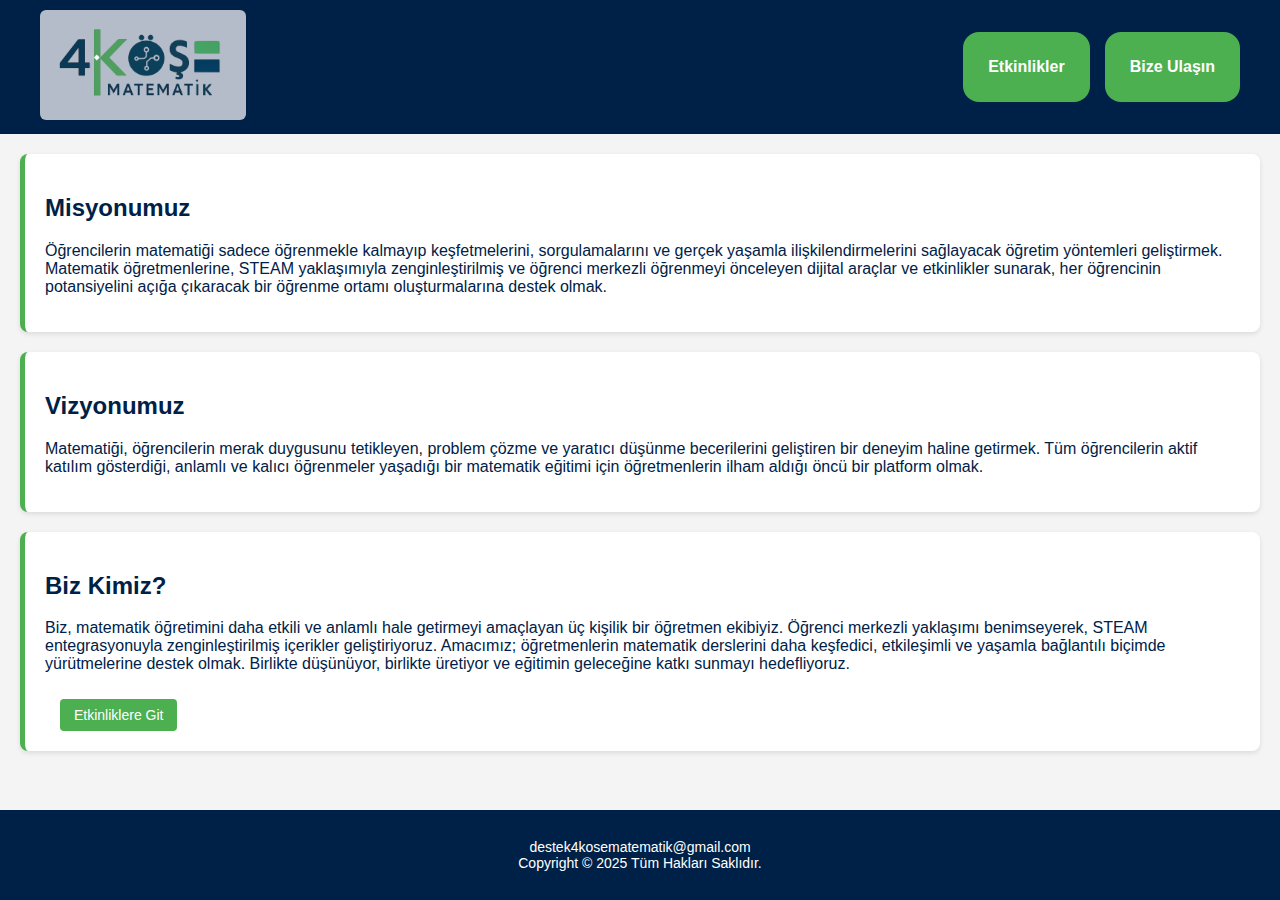
<file: index.html>
<!DOCTYPE html>
<html lang="tr">
<head>
    <meta charset="UTF-8">
    <meta name="viewport" content="width=device-width, initial-scale=1.0">
    <title>Ana Sayfa</title>
    <script>
        document.addEventListener("contextmenu", function(e) {
            e.preventDefault();
        });

        document.addEventListener("keydown", function(e) {
            if ((e.ctrlKey && ["c", "u", "s", "a"].includes(e.key.toLowerCase())) || e.key === "PrintScreen") {
                e.preventDefault();
            }
        });

        document.addEventListener("copy", function(e) {
            e.preventDefault();
        });
    </script>
    <link rel="icon" href="img/4kösemat.png" type="image/png" />
    <link rel="stylesheet" href="style.css">
</head>
<body>
<div class="page-container">
<header>
    <nav class="navbar">
        <a href="index.html">
            <img src="img/4kösematematik.png" alt="Logo" class="logo" />
        </a>
        <div class="nav-buttons">
            <a href="siniflar.html" class="btn">Etkinlikler</a>
            <a href="bizeulasin.html" class="btn">Bize Ulaşın</a>
        </div>
    </nav>
</header>

<main class="container">
    <section class="box">
        <h2>Misyonumuz</h2>
        <p>Öğrencilerin matematiği sadece öğrenmekle kalmayıp keşfetmelerini, sorgulamalarını ve gerçek yaşamla
            ilişkilendirmelerini sağlayacak öğretim yöntemleri geliştirmek.
            Matematik öğretmenlerine, STEAM yaklaşımıyla zenginleştirilmiş ve öğrenci merkezli öğrenmeyi
            önceleyen dijital araçlar ve etkinlikler sunarak, her öğrencinin potansiyelini açığa çıkaracak
            bir öğrenme ortamı oluşturmalarına destek olmak.</p>
    </section>

    <section class="box">
        <h2>Vizyonumuz</h2>
        <p>Matematiği, öğrencilerin merak duygusunu tetikleyen, problem çözme ve yaratıcı düşünme becerilerini
            geliştiren bir deneyim haline getirmek. Tüm öğrencilerin aktif katılım gösterdiği, anlamlı ve
            kalıcı öğrenmeler yaşadığı bir matematik eğitimi için öğretmenlerin ilham aldığı öncü bir platform olmak.
        </p>
    </section>

    <section class="box">
        <h2>Biz Kimiz?</h2>
        <p>Biz, matematik öğretimini daha etkili ve anlamlı hale getirmeyi amaçlayan üç kişilik bir öğretmen ekibiyiz.
            Öğrenci merkezli yaklaşımı benimseyerek, STEAM entegrasyonuyla zenginleştirilmiş içerikler geliştiriyoruz.
            Amacımız; öğretmenlerin matematik derslerini daha keşfedici, etkileşimli ve yaşamla bağlantılı biçimde
            yürütmelerine destek olmak. Birlikte düşünüyor, birlikte üretiyor ve eğitimin geleceğine katkı sunmayı hedefliyoruz.</p>
        <a href="siniflar.html" class="mini-btn">Etkinliklere Git</a>
    </section>
</main>
<footer class="site-footer">
    <p>destek4kosematematik@gmail.com <br> Copyright © 2025 Tüm Hakları Saklıdır.</p>
</footer>
</div>
</body>
</html>
</file>
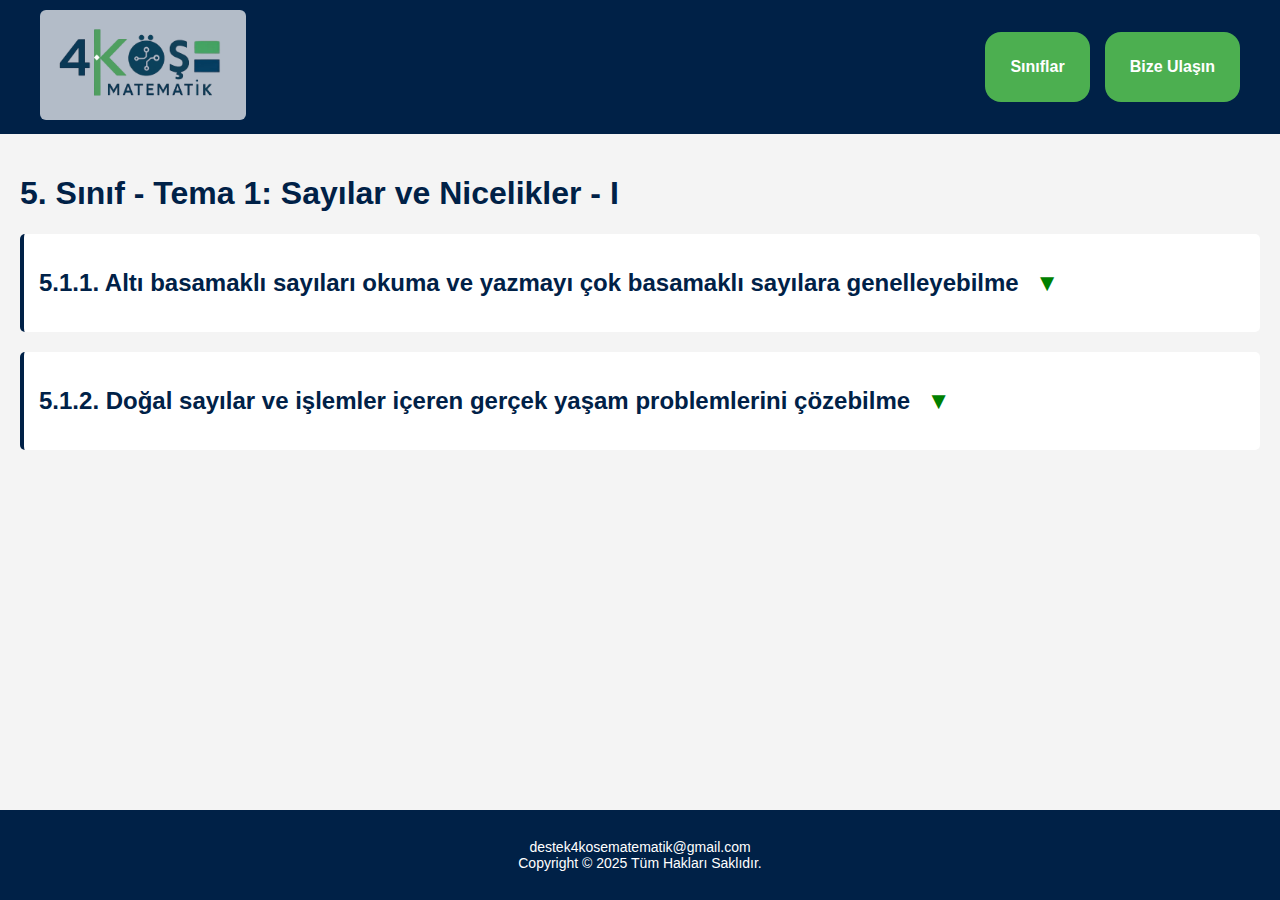
<file: 5sinif-1tema1.html>
<!DOCTYPE html>
<html lang="tr">
<head>
    <meta charset="UTF-8">
    <meta name="viewport" content="width=device-width, initial-scale=1.0">
    <title>5. Sınıf - 1. Tema</title>
    <link rel="icon" href="img/4kösemat.png" type="image/png" />
    <link rel="stylesheet" href="style.css">
</head>
<body>
<div class="page-container">
<header>
    <nav class="navbar">
        <a href="index.html">
            <img src="img/4kösematematik.png" alt="Logo" class="logo" />
        </a>
        <div class="nav-buttons">
            <a href="siniflar.html" class="btn">Sınıflar</a>
            <a href="bizeulasin.html" class="btn">Bize Ulaşın</a>
        </div>
    </nav>
</header>

<main class="container">
    <h1>5. Sınıf - Tema 1: Sayılar ve Nicelikler - I</h1>
    <div class="content-box">
        <div class="toggle-header" onclick="toggleList('kazanım1-content', this)">
            <h2 id="kazanım1">
                5.1.1. Altı basamaklı sayıları okuma ve yazmayı çok basamaklı sayılara genelleyebilme
                <span class="arrow-icon">▼</span>
            </h2>
        </div>
        <div id="kazanım1-content" class="tema-list" style="display: none;">
            <p>Bu kazanım</p>
            <img src="img/5-1-1.png" alt="5.1.1 Görsel" class="responsive-img"><br>
            <a href="pdf/5.1.1.pdf" target="_blank" class="mini-btn">Çalışma Kağıdı Görüntüle</a>
            <a href="pdf/5-1-1.pdf" target="_blank" class="mini-btn">Bilgilendirme Kağıdı Görüntüle</a>
        </div>
    </div>
    <div class="content-box">
        <div class="toggle-header" onclick="toggleList('kazanım2-content', this)">
            <h2 id="kazanım2">
                5.1.2. Doğal sayılar ve işlemler içeren gerçek yaşam problemlerini çözebilme
                <span class="arrow-icon">▼</span>
            </h2>
        </div>
        <div id="kazanım2-content" class="tema-list" style="display: none;">
            <p>Bu kazanım</p>
            <a href="pdf/5-1-2.pdf" target="_blank" class="mini-btn">Bilgilendirme Kağıdı Görüntüle</a>
        </div>
    </div>
</main>
<footer class="site-footer">
    <p>destek4kosematematik@gmail.com <br> Copyright © 2025 Tüm Hakları Saklıdır.</p>
</footer>
<script>
    function toggleList(id, headerElement) {
        const content = document.getElementById(id);
        const arrow = headerElement.querySelector('.arrow-icon');

        if (content.style.display === 'block') {
            content.style.display = 'none';
            arrow.classList.remove('rotate');
        } else {
            content.style.display = 'block';
            arrow.classList.add('rotate');
        }
    }

</script>
</div>
</body>
</html>
</file>
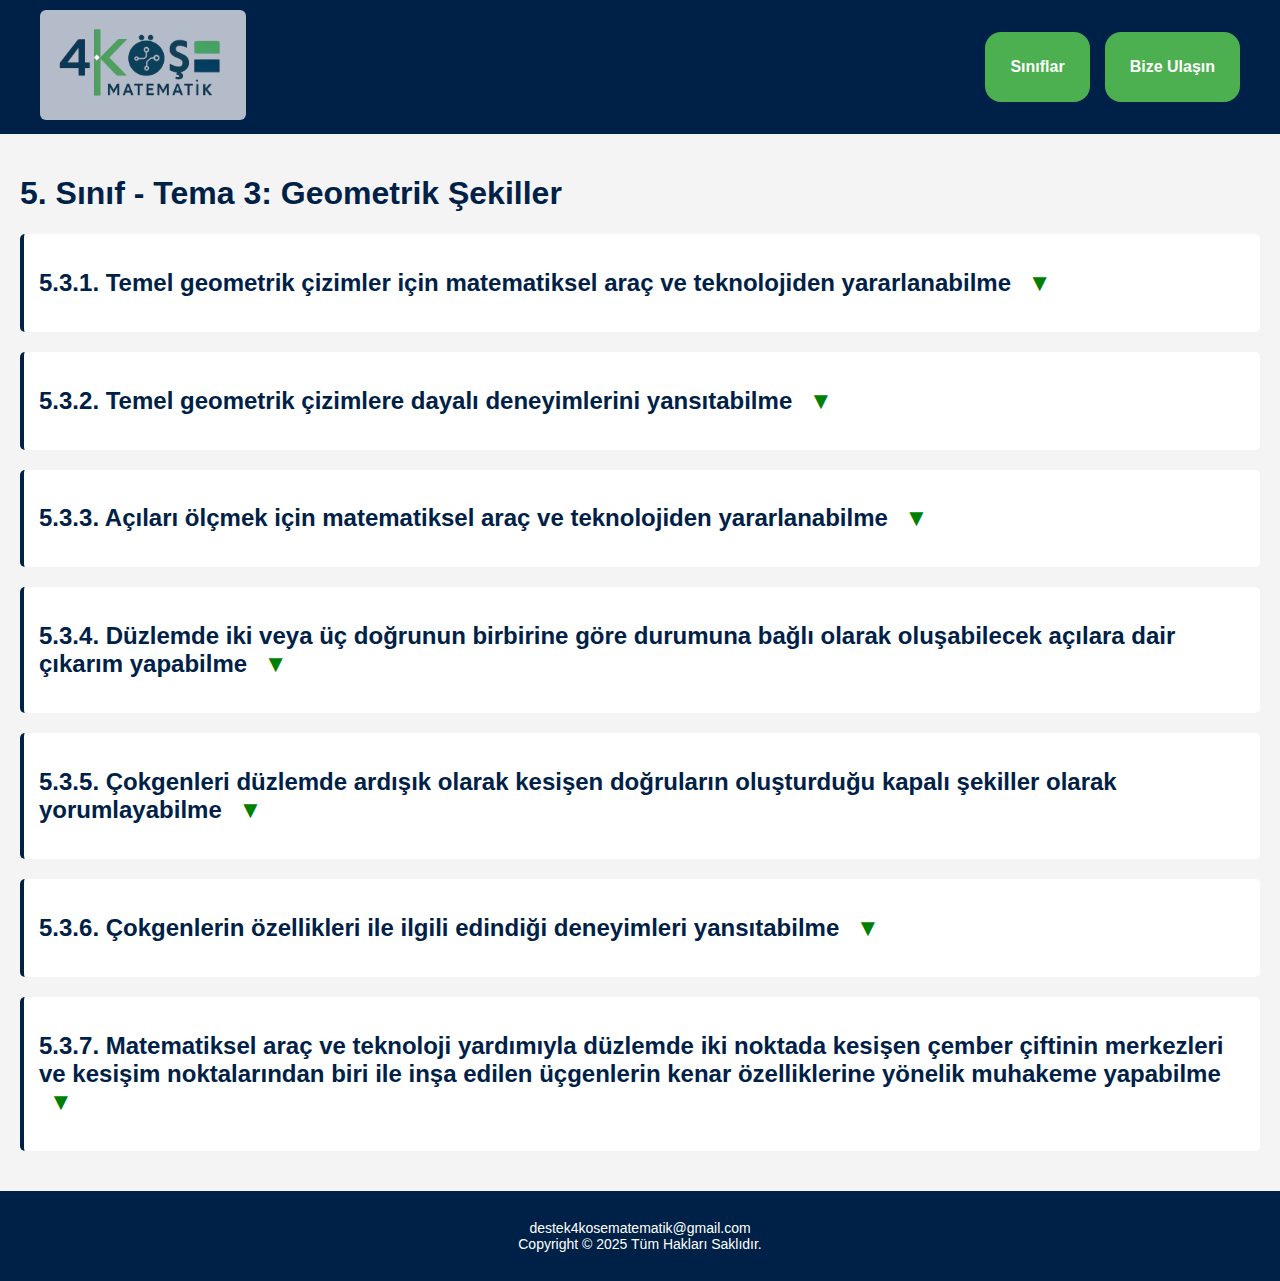
<file: 5sinif-3tema.html>
<!DOCTYPE html>
<html lang="tr">
<head>
    <meta charset="UTF-8">
    <meta name="viewport" content="width=device-width, initial-scale=1.0">
    <title>5. Sınıf - 3. Tema</title>
    <script>
        document.addEventListener("contextmenu", function(e) {
            e.preventDefault();
        });

        document.addEventListener("keydown", function(e) {
            if ((e.ctrlKey && ["c", "u", "s", "a"].includes(e.key.toLowerCase())) || e.key === "PrintScreen") {
                e.preventDefault();
            }
        });

        document.addEventListener("copy", function(e) {
            e.preventDefault();
        });
    </script>
    <link rel="icon" href="img/4kösemat.png" type="image/png" />
    <link rel="stylesheet" href="style.css">
</head>
<body>
<div class="page-container">
<header>
    <nav class="navbar">
        <a href="index.html">
            <img src="img/4kösematematik.png" alt="Logo" class="logo" />
        </a>
        <div class="nav-buttons">
            <a href="siniflar.html" class="btn">Sınıflar</a>
            <a href="bizeulasin.html" class="btn">Bize Ulaşın</a>
        </div>
    </nav>
</header>

<main class="container">
    <h1>5. Sınıf - Tema 3: Geometrik Şekiller</h1>
    <div class="content-box">
        <div class="toggle-header" onclick="toggleList('kazanım1-content', this)">
            <h2 id="kazanım1">
                5.3.1. Temel geometrik çizimler için matematiksel araç ve teknolojiden yararlanabilme
                <span class="arrow-icon">▼</span>
            </h2>
        </div>
        <div id="kazanım1-content" class="tema-list" style="display: none;">
            <p>Bu kazanım ile hazırlanmış etkinlik kağıdı için tıklayınız.<br>
                Bu etkinlik kağıdı için hazırlanmış interaktif araçları ve daha fazla bilgiyi edinmek için ise bilgilendirme kağıdını görüntüleyin.</p>
            <a href="pdf/5-3-1.pdf" target="_blank" class="mini-btn">Bilgilendirme Kağıdı Görüntüle</a>
        </div>
    </div>
    <div class="content-box">
        <div class="toggle-header" onclick="toggleList('kazanım2-content', this)">
            <h2 id="kazanım2">
                5.3.2. Temel geometrik çizimlere dayalı deneyimlerini yansıtabilme
                <span class="arrow-icon">▼</span>
            </h2>
        </div>
        <div id="kazanım2-content" class="tema-list" style="display: none;">
            <p>Bu kazanım ile hazırlanmış etkinlik kağıdı için tıklayınız.<br>
                Bu etkinlik kağıdı için hazırlanmış interaktif araçları ve daha fazla bilgiyi edinmek için ise bilgilendirme kağıdını görüntüleyin.</p>
            <a href="pdf/5-3-2.pdf" target="_blank" class="mini-btn">Bilgilendirme Kağıdı Görüntüle</a>
        </div>
    </div>
    <div class="content-box">
        <div class="toggle-header" onclick="toggleList('kazanım3-content', this)">
            <h2 id="kazanım3">
                5.3.3. Açıları ölçmek için matematiksel araç ve teknolojiden yararlanabilme
                <span class="arrow-icon">▼</span>
            </h2>
        </div>
        <div id="kazanım3-content" class="tema-list" style="display: none;">
            <p>Bu kazanım ile hazırlanmış etkinlik kağıdı için tıklayınız.<br>
                Bu etkinlik kağıdı için hazırlanmış interaktif araçları ve daha fazla bilgiyi edinmek için ise bilgilendirme kağıdını görüntüleyin.</p>
            <a href="pdf/5-3-3.pdf" target="_blank" class="mini-btn">Bilgilendirme Kağıdı Görüntüle</a>
        </div>
    </div>
    <div class="content-box">
        <div class="toggle-header" onclick="toggleList('kazanım4-content', this)">
            <h2 id="kazanım4">
                5.3.4. Düzlemde iki veya üç doğrunun birbirine göre durumuna bağlı olarak oluşabilecek açılara dair çıkarım yapabilme
                <span class="arrow-icon">▼</span>
            </h2>
        </div>
        <div id="kazanım4-content" class="tema-list" style="display: none;">
            <p>Bu kazanım ile hazırlanmış etkinlik kağıdı için tıklayınız.<br>
                Bu etkinlik kağıdı için hazırlanmış interaktif araçları ve daha fazla bilgiyi edinmek için ise bilgilendirme kağıdını görüntüleyin.</p>
            <a href="pdf/5-3-4.pdf" target="_blank" class="mini-btn">Bilgilendirme Kağıdı Görüntüle</a>
        </div>
    </div>
    <div class="content-box">
        <div class="toggle-header" onclick="toggleList('kazanım5-content', this)">
            <h2 id="kazanım5">
                5.3.5. Çokgenleri düzlemde ardışık olarak kesişen doğruların oluşturduğu kapalı şekiller olarak yorumlayabilme
                <span class="arrow-icon">▼</span>
            </h2>
        </div>
        <div id="kazanım5-content" class="tema-list" style="display: none;">
            <p>Bu kazanım ile hazırlanmış etkinlik kağıdı için tıklayınız.<br>
                Bu etkinlik kağıdı için hazırlanmış interaktif araçları ve daha fazla bilgiyi edinmek için ise bilgilendirme kağıdını görüntüleyin.</p>
            <a href="pdf/5-3-5.pdf" target="_blank" class="mini-btn">Bilgilendirme Kağıdı Görüntüle</a>
        </div>
    </div>
    <div class="content-box">
        <div class="toggle-header" onclick="toggleList('kazanım6-content', this)">
            <h2 id="kazanım6">
                5.3.6. Çokgenlerin özellikleri ile ilgili edindiği deneyimleri yansıtabilme
                <span class="arrow-icon">▼</span>
            </h2>
        </div>
        <div id="kazanım6-content" class="tema-list" style="display: none;">
            <p>Bu kazanım ile hazırlanmış etkinlik kağıdı için tıklayınız.<br>
                Bu etkinlik kağıdı için hazırlanmış interaktif araçları ve daha fazla bilgiyi edinmek için ise bilgilendirme kağıdını görüntüleyin.</p>
            <img src="img/5-3-6.png" alt="5.1.1 Görsel" class="responsive-img"><br>
            <a href="pdf/5.3.6.pdf" target="_blank" class="mini-btn">Çalışma Kağıdı Görüntüle</a>
            <a href="pdf/5-3-6.pdf" target="_blank" class="mini-btn">Bilgilendirme Kağıdı Görüntüle</a>
        </div>
    </div>
    <div class="content-box">
        <div class="toggle-header" onclick="toggleList('kazanım7-content', this)">
            <h2 id="kazanım7">
                5.3.7. Matematiksel araç ve teknoloji yardımıyla düzlemde iki noktada kesişen çember çiftinin merkezleri
                ve kesişim noktalarından biri ile inşa edilen üçgenlerin kenar özelliklerine yönelik muhakeme yapabilme
                <span class="arrow-icon">▼</span>
            </h2>
        </div>
        <div id="kazanım7-content" class="tema-list" style="display: none;">
            <p>Bu kazanım ile hazırlanmış etkinlik kağıdı için tıklayınız.<br>
                Bu etkinlik kağıdı için hazırlanmış interaktif araçları ve daha fazla bilgiyi edinmek için ise bilgilendirme kağıdını görüntüleyin.</p>
            <img src="img/5-3-7.png" alt="5.1.1 Görsel" class="responsive-img"><br>
            <a href="pdf/5.3.7.pdf" target="_blank" class="mini-btn">Çalışma Kağıdı Görüntüle</a>
            <a href="pdf/5-3-7.pdf" target="_blank" class="mini-btn">Bilgilendirme Kağıdı Görüntüle</a>
        </div>
    </div>
</main>
<footer class="site-footer">
    <p>destek4kosematematik@gmail.com <br> Copyright © 2025 Tüm Hakları Saklıdır.</p>
</footer>
<script>
    function toggleList(id, headerElement) {
        const content = document.getElementById(id);
        const arrow = headerElement.querySelector('.arrow-icon');

        if (content.style.display === 'block') {
            content.style.display = 'none';
            arrow.classList.remove('rotate');
        } else {
            content.style.display = 'block';
            arrow.classList.add('rotate');
        }
    }

</script>
</div>
</body>
</html>
</file>
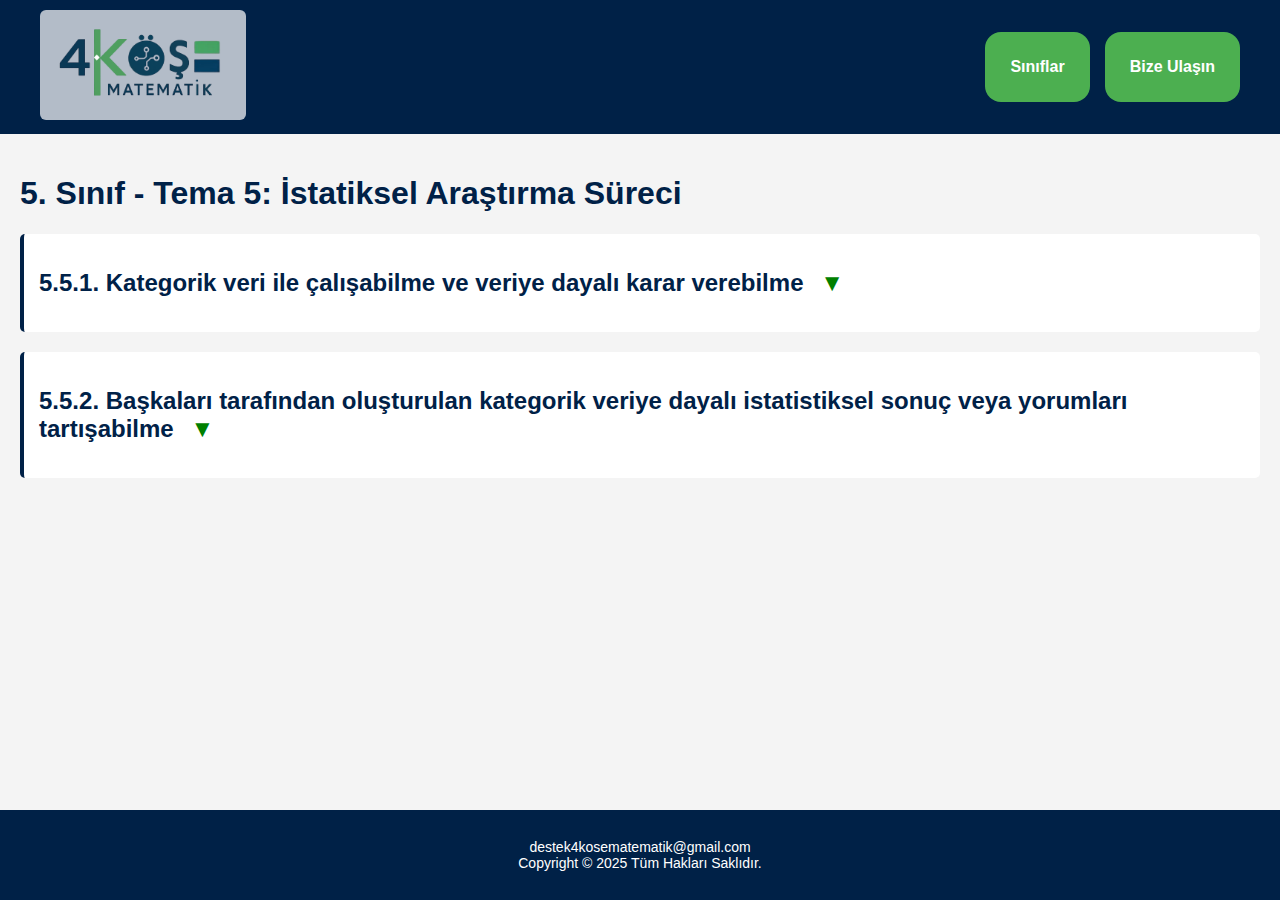
<file: 5sinif-5tema.html>
<!DOCTYPE html>
<html lang="tr">
<head>
    <meta charset="UTF-8">
    <meta name="viewport" content="width=device-width, initial-scale=1.0">
    <title>5. Sınıf - 5. Tema</title>
    <link rel="icon" href="img/4kösemat.png" type="image/png" />
    <link rel="stylesheet" href="style.css">
</head>
<body>
<div class="page-container">
<header>
    <nav class="navbar">
        <a href="index.html">
            <img src="img/4kösematematik.png" alt="Logo" class="logo" />
        </a>
        <div class="nav-buttons">
            <a href="siniflar.html" class="btn">Sınıflar</a>
            <a href="bizeulasin.html" class="btn">Bize Ulaşın</a>
        </div>
    </nav>
</header>

<main class="container">
    <h1>5. Sınıf - Tema 5: İstatiksel Araştırma Süreci</h1>
    <div class="content-box">
        <div class="toggle-header" onclick="toggleList('kazanım1-content', this)">
            <h2 id="kazanım1">
                5.5.1. Kategorik veri ile çalışabilme ve veriye dayalı karar verebilme
                <span class="arrow-icon">▼</span>
            </h2>
        </div>
        <div id="kazanım1-content" class="tema-list" style="display: none;">
            <p>Bu kazanım</p>
            <a href="pdf/5-5-1.pdf" target="_blank" class="mini-btn">Bilgilendirme Kağıdı Görüntüle</a>
        </div>
    </div>
    <div class="content-box">
        <div class="toggle-header" onclick="toggleList('kazanım2-content', this)">
            <h2 id="kazanım2">
                5.5.2. Başkaları tarafından oluşturulan kategorik veriye dayalı istatistiksel sonuç veya yorumları tartışabilme
                <span class="arrow-icon">▼</span>
            </h2>
        </div>
        <div id="kazanım2-content" class="tema-list" style="display: none;">
            <p>Bu kazanım</p>
            <img src="img/5-5-2.png" alt="5.1.1 Görsel" class="responsive-img"><br>
            <a href="pdf/5.5.2.pdf" target="_blank" class="mini-btn">Çalışma Kağıdı Görüntüle</a>
            <a href="pdf/5-5-2.pdf" target="_blank" class="mini-btn">Bilgilendirme Kağıdı Görüntüle</a>
        </div>
    </div>
</main>
<footer class="site-footer">
    <p>destek4kosematematik@gmail.com <br> Copyright © 2025 Tüm Hakları Saklıdır.</p>
</footer>
<script>
    function toggleList(id, headerElement) {
        const content = document.getElementById(id);
        const arrow = headerElement.querySelector('.arrow-icon');

        if (content.style.display === 'block') {
            content.style.display = 'none';
            arrow.classList.remove('rotate');
        } else {
            content.style.display = 'block';
            arrow.classList.add('rotate');
        }
    }

</script>
</div>
</body>
</html>
</file>
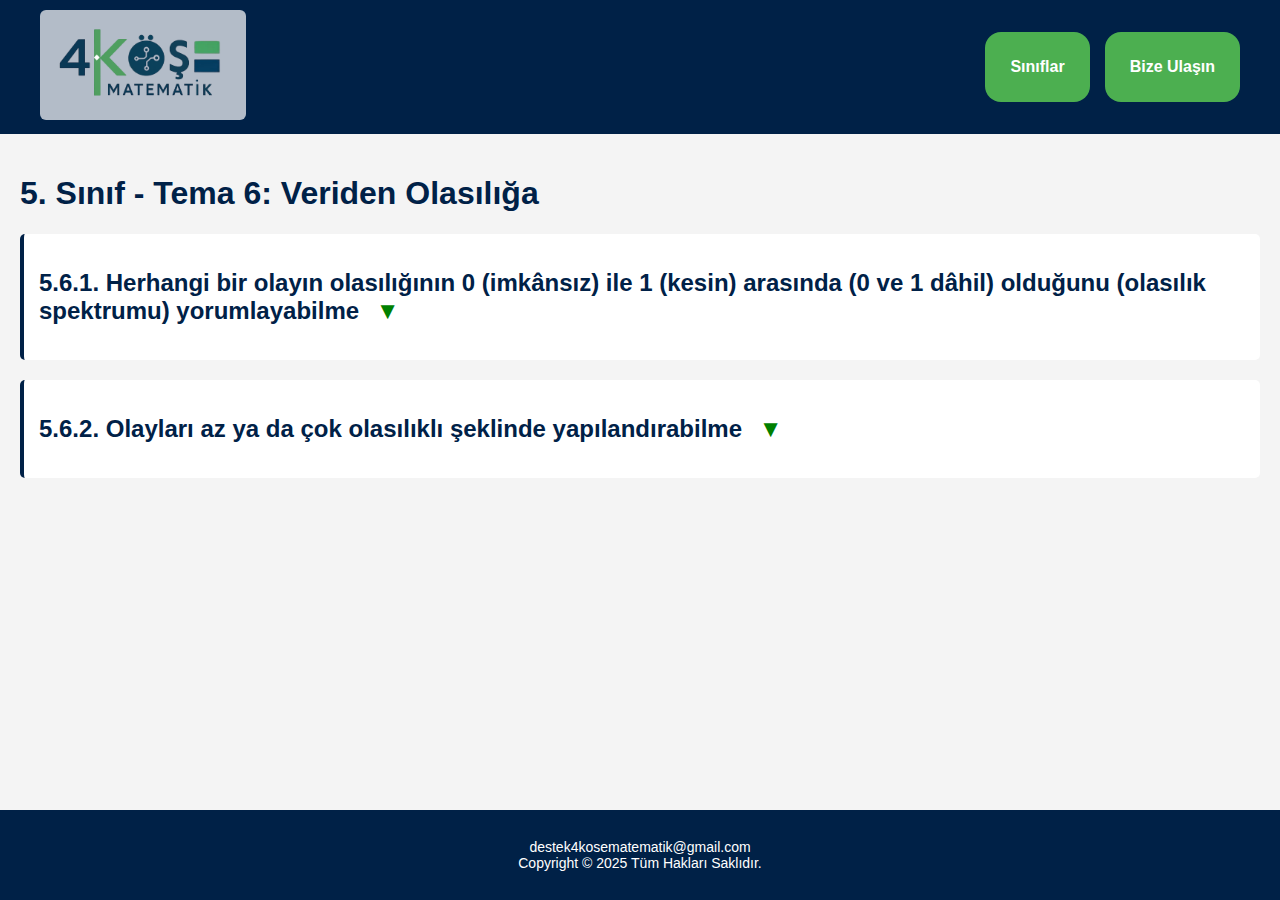
<file: 5sinif-6tema.html>
<!DOCTYPE html>
<html lang="tr">
<head>
    <meta charset="UTF-8">
    <meta name="viewport" content="width=device-width, initial-scale=1.0">
    <title>5. Sınıf - 6. Tema</title>
    <link rel="icon" href="img/4kösemat.png" type="image/png" />
    <link rel="stylesheet" href="style.css">
</head>
<body>
<div class="page-container">
<header>
    <nav class="navbar">
        <a href="index.html">
            <img src="img/4kösematematik.png" alt="Logo" class="logo" />
        </a>
        <div class="nav-buttons">
            <a href="siniflar.html" class="btn">Sınıflar</a>
            <a href="bizeulasin.html" class="btn">Bize Ulaşın</a>
        </div>
    </nav>
</header>

<main class="container">
    <h1>5. Sınıf - Tema 6: Veriden Olasılığa</h1>
    <div class="content-box">
        <div class="toggle-header" onclick="toggleList('kazanım1-content', this)">
            <h2 id="kazanım1">
                5.6.1. Herhangi bir olayın olasılığının 0 (imkânsız) ile 1 (kesin) arasında (0 ve 1 dâhil) olduğunu (olasılık spektrumu) yorumlayabilme                <span class="arrow-icon">▼</span>
            </h2>
        </div>
        <div id="kazanım1-content" class="tema-list" style="display: none;">
            <p>Bu kazanım</p>
            <img src="img/5-6-1.png" alt="5.1.1 Görsel" class="responsive-img"><br>
            <a href="pdf/5.6.1.pdf" target="_blank" class="mini-btn">Çalışma Kağıdı Görüntüle</a>
            <a href="pdf/5-6-1.pdf" target="_blank" class="mini-btn">Bilgilendirme Kağıdı Görüntüle</a>
        </div>
    </div>
    <div class="content-box">
        <div class="toggle-header" onclick="toggleList('kazanım2-content', this)">
            <h2 id="kazanım2">
                5.6.2. Olayları az ya da çok olasılıklı şeklinde yapılandırabilme
                <span class="arrow-icon">▼</span>
            </h2>
        </div>
        <div id="kazanım2-content" class="tema-list" style="display: none;">
            <p>Bu kazanım</p>
            <a href="pdf/5-6-2.pdf" target="_blank" class="mini-btn">Bilgilendirme Kağıdı Görüntüle</a>
        </div>
    </div>
</main>
<footer class="site-footer">
    <p>destek4kosematematik@gmail.com <br> Copyright © 2025 Tüm Hakları Saklıdır.</p>
</footer>
<script>
    function toggleList(id, headerElement) {
        const content = document.getElementById(id);
        const arrow = headerElement.querySelector('.arrow-icon');

        if (content.style.display === 'block') {
            content.style.display = 'none';
            arrow.classList.remove('rotate');
        } else {
            content.style.display = 'block';
            arrow.classList.add('rotate');
        }
    }

</script>
</div>
</body>
</html>
</file>
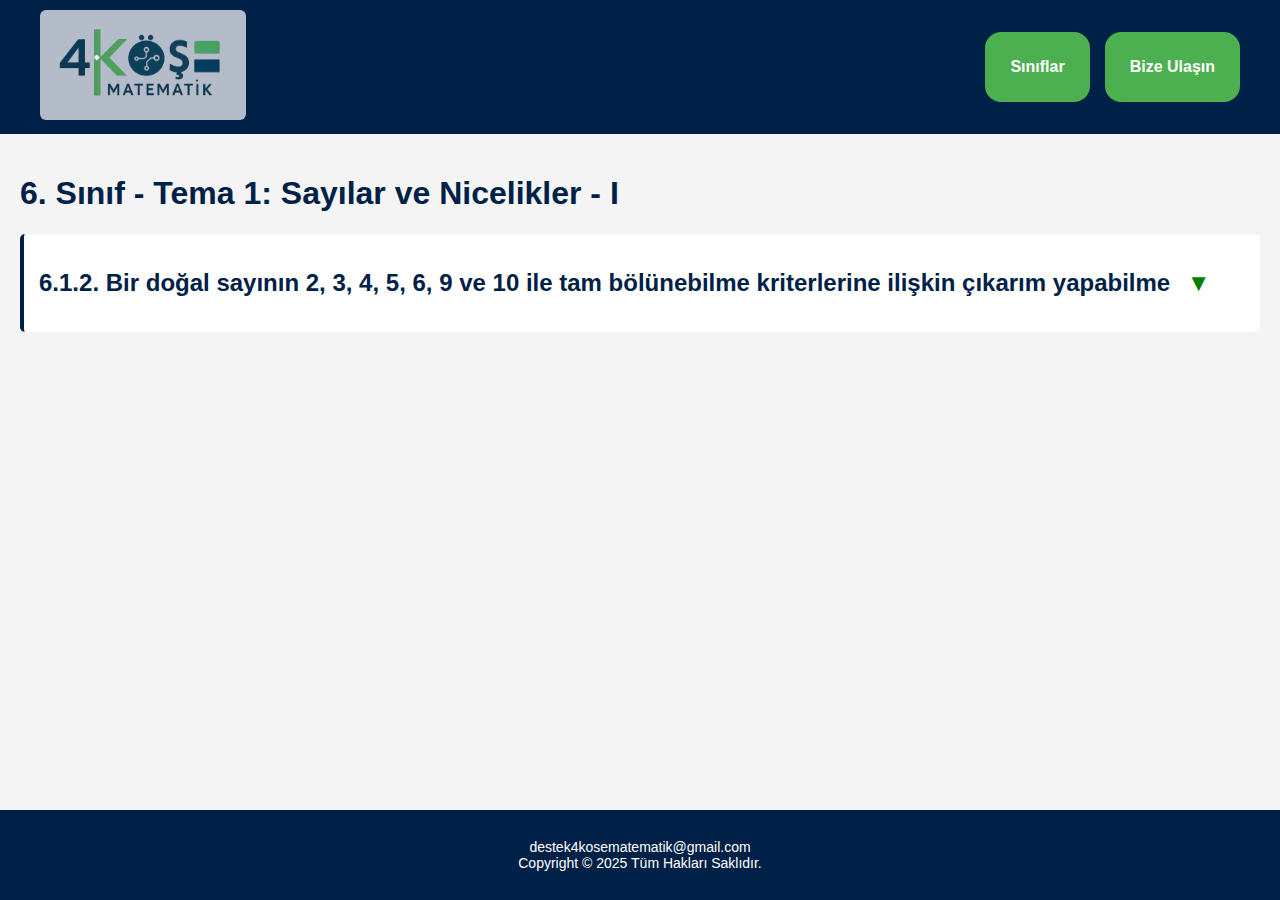
<file: 6sinif-1tema.html>
<!DOCTYPE html>
<html lang="tr">
<head>
    <meta charset="UTF-8">
    <meta name="viewport" content="width=device-width, initial-scale=1.0">
    <title>6. Sınıf - 1. Tema</title>
    <link rel="icon" href="img/4kösemat.png" type="image/png" />
    <link rel="stylesheet" href="style.css">
</head>
<body>
<div class="page-container">
<header>
    <nav class="navbar">
        <a href="index.html">
            <img src="img/4kösematematik.png" alt="Logo" class="logo" />
        </a>
        <div class="nav-buttons">
            <a href="siniflar.html" class="btn">Sınıflar</a>
            <a href="bizeulasin.html" class="btn">Bize Ulaşın</a>
        </div>
    </nav>
</header>

<main class="container">
    <h1>6. Sınıf - Tema 1: Sayılar ve Nicelikler - I </h1>
    <div class="content-box">
        <div class="toggle-header" onclick="toggleList('kazanım1-content', this)">
            <h2 id="kazanım1">
                6.1.2. Bir doğal sayının 2, 3, 4, 5, 6, 9 ve 10 ile tam bölünebilme kriterlerine ilişkin çıkarım yapabilme
                <span class="arrow-icon">▼</span>
            </h2>
        </div>
        <div id="kazanım1-content" class="tema-list" style="display: none;">
            <p>Bu kazanım ile hazırlanmış etkinlik kağıdı için tıklayınız.<br>
                Bu etkinlik kağıdı için hazırlanmış interaktif araçları ve daha fazla bilgiyi edinmek için ise bilgilendirme kağıdını görüntüleyin.</p>
            <img src="img/6-1-2.png" alt="5.1.1 Görsel" class="responsive-img"><br>
            <a href="pdf/6.1.2.pdf" target="_blank" class="mini-btn">Çalışma Kağıdı Görüntüle</a>
            <a href="pdf/6-1-2.pdf" target="_blank" class="mini-btn">Bilgilendirme Kağıdı Görüntüle</a>
        </div>
    </div>
</main>
<footer class="site-footer">
    <p>destek4kosematematik@gmail.com <br> Copyright © 2025 Tüm Hakları Saklıdır.</p>
</footer>
<script>
    function toggleList(id, headerElement) {
        const content = document.getElementById(id);
        const arrow = headerElement.querySelector('.arrow-icon');

        if (content.style.display === 'block') {
            content.style.display = 'none';
            arrow.classList.remove('rotate');
        } else {
            content.style.display = 'block';
            arrow.classList.add('rotate');
        }
    }

</script>
</div>
</body>
</html>
</file>
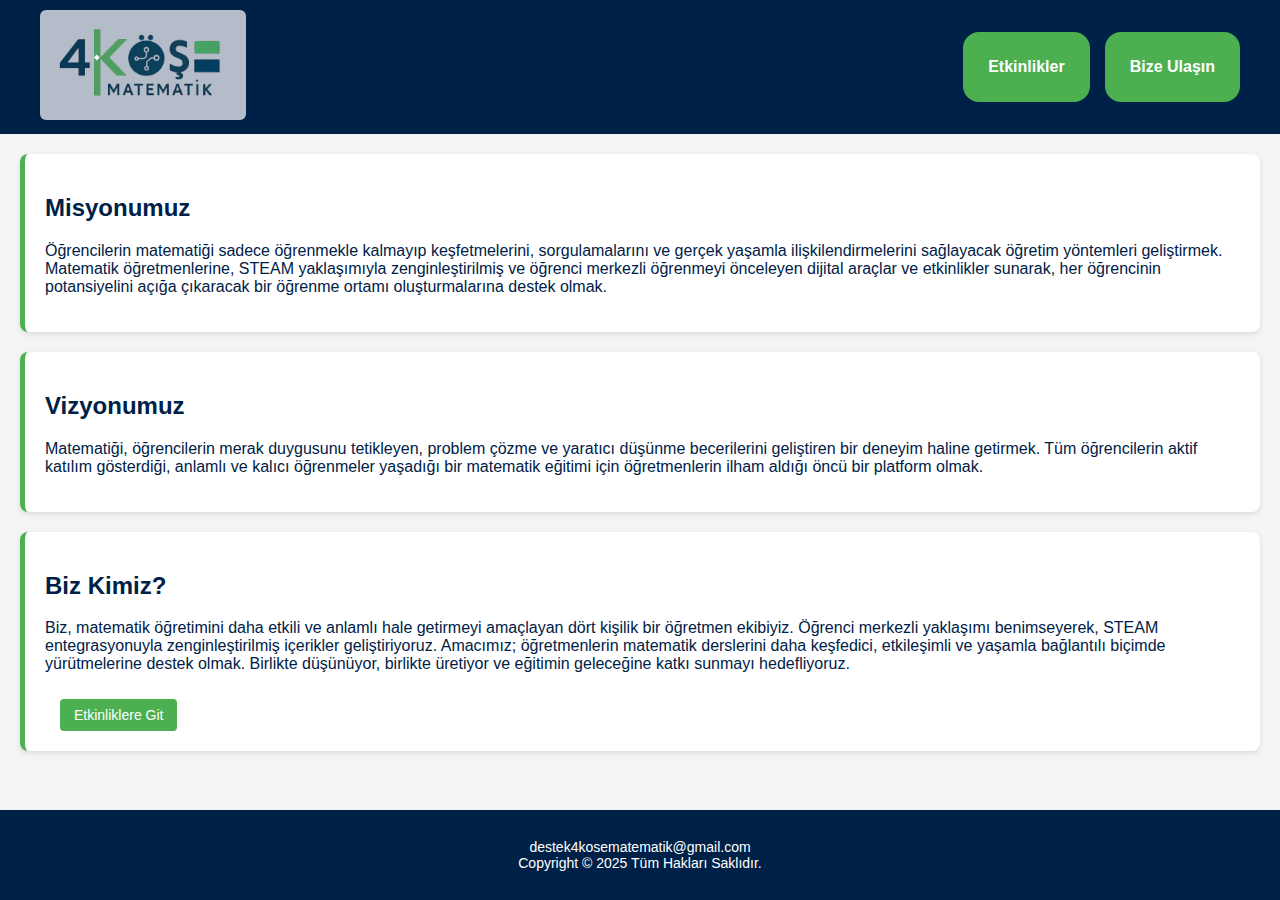
<file: anasayfa.html>
<!DOCTYPE html>
<html lang="tr">
<head>
    <meta charset="UTF-8">
    <meta name="viewport" content="width=device-width, initial-scale=1.0">
    <title>Ana Sayfa</title>
    <link rel="icon" href="img/4kösemat.png" type="image/png" />
    <link rel="stylesheet" href="style.css">
</head>
<body>
<div class="page-container">
<header>
    <nav class="navbar">
        <a href="anasayfa.html">
            <img src="img/4kösematematik.png" alt="Logo" class="logo" />
        </a>
        <div class="nav-buttons">
            <a href="siniflar.html" class="btn">Etkinlikler</a>
            <a href="bizeulasin.html" class="btn">Bize Ulaşın</a>
        </div>
    </nav>
</header>

<main class="container">
    <section class="box">
        <h2>Misyonumuz</h2>
        <p>Öğrencilerin matematiği sadece öğrenmekle kalmayıp keşfetmelerini, sorgulamalarını ve gerçek yaşamla
            ilişkilendirmelerini sağlayacak öğretim yöntemleri geliştirmek.
            Matematik öğretmenlerine, STEAM yaklaşımıyla zenginleştirilmiş ve öğrenci merkezli öğrenmeyi
            önceleyen dijital araçlar ve etkinlikler sunarak, her öğrencinin potansiyelini açığa çıkaracak
            bir öğrenme ortamı oluşturmalarına destek olmak.</p>
    </section>

    <section class="box">
        <h2>Vizyonumuz</h2>
        <p>Matematiği, öğrencilerin merak duygusunu tetikleyen, problem çözme ve yaratıcı düşünme becerilerini
            geliştiren bir deneyim haline getirmek. Tüm öğrencilerin aktif katılım gösterdiği, anlamlı ve
            kalıcı öğrenmeler yaşadığı bir matematik eğitimi için öğretmenlerin ilham aldığı öncü bir platform olmak.
        </p>
    </section>

    <section class="box">
        <h2>Biz Kimiz?</h2>
        <p>Biz, matematik öğretimini daha etkili ve anlamlı hale getirmeyi amaçlayan dört kişilik bir öğretmen ekibiyiz.
            Öğrenci merkezli yaklaşımı benimseyerek, STEAM entegrasyonuyla zenginleştirilmiş içerikler geliştiriyoruz.
            Amacımız; öğretmenlerin matematik derslerini daha keşfedici, etkileşimli ve yaşamla bağlantılı biçimde
            yürütmelerine destek olmak. Birlikte düşünüyor, birlikte üretiyor ve eğitimin geleceğine katkı sunmayı hedefliyoruz.</p>
        <a href="siniflar.html" class="mini-btn">Etkinliklere Git</a>
    </section>
</main>
<footer class="site-footer">
    <p>destek4kosematematik@gmail.com <br> Copyright © 2025 Tüm Hakları Saklıdır.</p>
</footer>
</div>
</body>
</html>
</file>
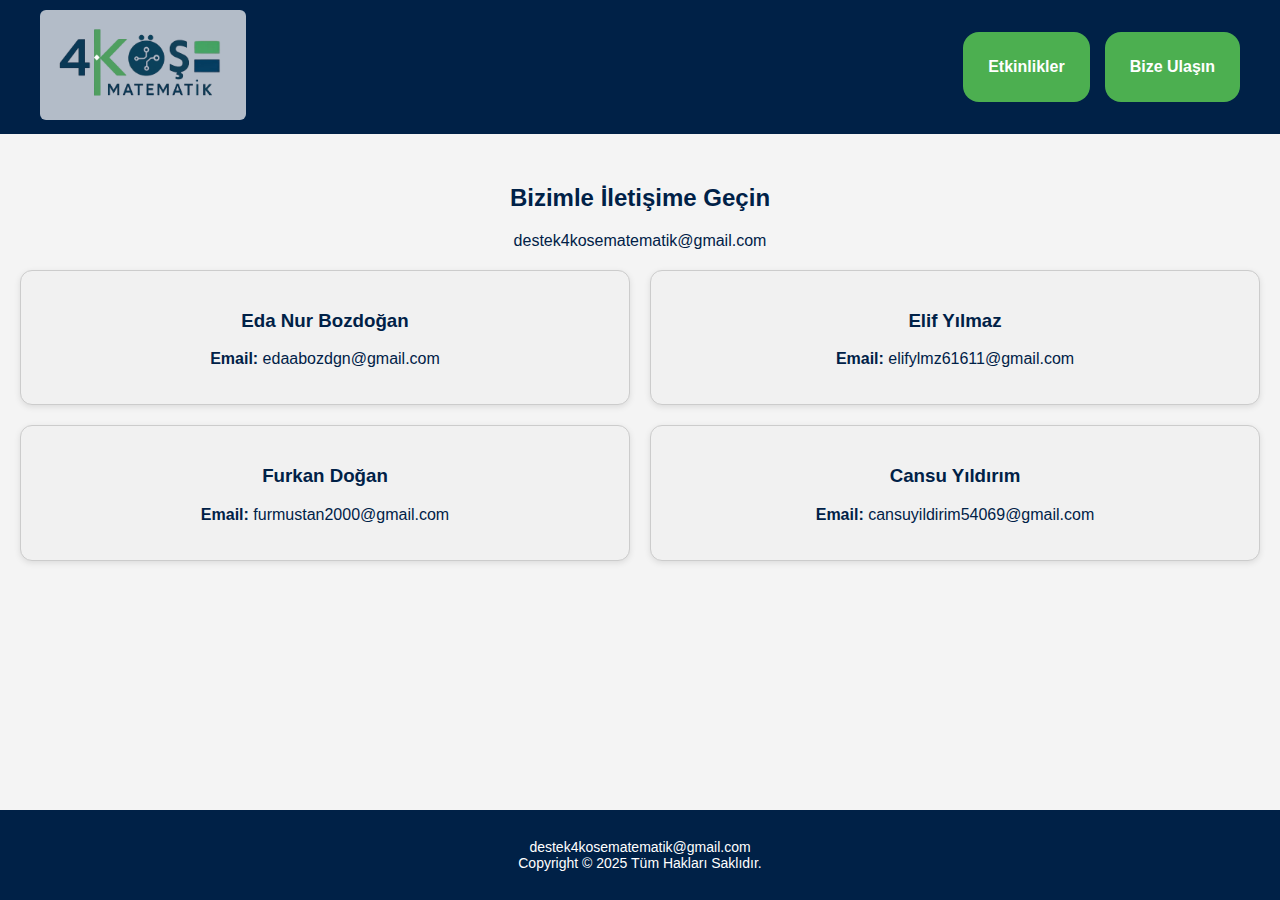
<file: bizeulasin.html>
<!DOCTYPE html>
<html lang="tr">
<head>
    <meta charset="UTF-8">
    <meta name="viewport" content="width=device-width, initial-scale=1.0">
    <title>Bize Ulaşın</title>
    <link rel="icon" href="img/4kösemat.png" type="image/png" />
    <link rel="stylesheet" href="style.css">
</head>
<body>
<div class="page-container">
<header>
    <nav class="navbar">
        <a href="anasayfa.html">
            <img src="img/4kösematematik.png" alt="Logo" class="logo" />
        </a>
        <div class="nav-buttons">
            <a href="siniflar.html" class="btn">Etkinlikler</a>
            <a href="bizeulasin.html" class="btn">Bize Ulaşın</a>
        </div>
    </nav>
</header>

<main class="container">
    <h2 class="contact-title">Bizimle İletişime Geçin</h2>
    <center><p>destek4kosematematik@gmail.com</p><center>
    <div class="card-container">
        <div class="contact-card">
            <h3>Eda Nur Bozdoğan</h3>
            <p><strong>Email:</strong> edaabozdgn@gmail.com</p>
        </div>
        <div class="contact-card">
            <h3>Elif Yılmaz</h3>
            <p><strong>Email:</strong> elifylmz61611@gmail.com</p>
        </div>
        <div class="contact-card">
            <h3>Furkan Doğan</h3>
            <p><strong>Email:</strong> furmustan2000@gmail.com</p>
        </div>
        <div class="contact-card">
            <h3>Cansu Yıldırım</h3>
            <p><strong>Email:</strong> cansuyildirim54069@gmail.com</p>
        </div>
    </div>
</main>
<footer class="site-footer">
    <p>destek4kosematematik@gmail.com <br> Copyright © 2025 Tüm Hakları Saklıdır.</p>
</footer>
</div>
</body>
</html>
</file>
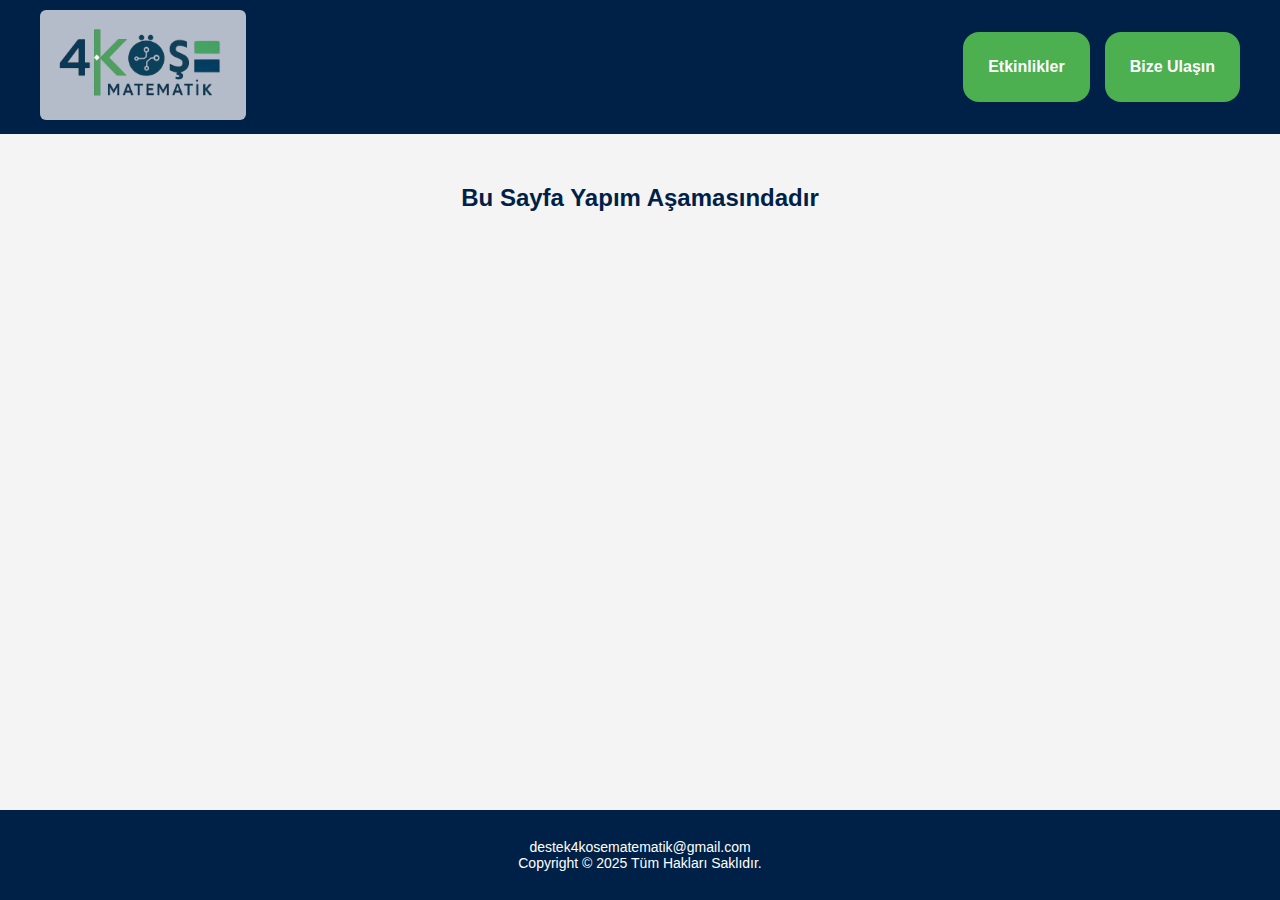
<file: hazirlaniyor.html>
<!DOCTYPE html>
<html lang="tr">
<head>
    <meta charset="UTF-8">
    <meta name="viewport" content="width=device-width, initial-scale=1.0">
    <title>Bize Ulaşın</title>
    <link rel="icon" href="img/4kösemat.png" type="image/png" />
    <link rel="stylesheet" href="style.css">
</head>
<body>
<div class="page-container">
<header>
    <nav class="navbar">
        <a href="anasayfa.html">
            <img src="img/4kösematematik.png" alt="Logo" class="logo" />
        </a>
        <div class="nav-buttons">
            <a href="siniflar.html" class="btn">Etkinlikler</a>
            <a href="bizeulasin.html" class="btn">Bize Ulaşın</a>
        </div>
    </nav>
</header>

<main class="container">
    <h2 class="contact-title">Bu Sayfa Yapım Aşamasındadır</h2>

</main>
<footer class="site-footer">
    <p>destek4kosematematik@gmail.com <br> Copyright © 2025 Tüm Hakları Saklıdır.</p>
</footer>
</div>
</body>
</html>
</file>
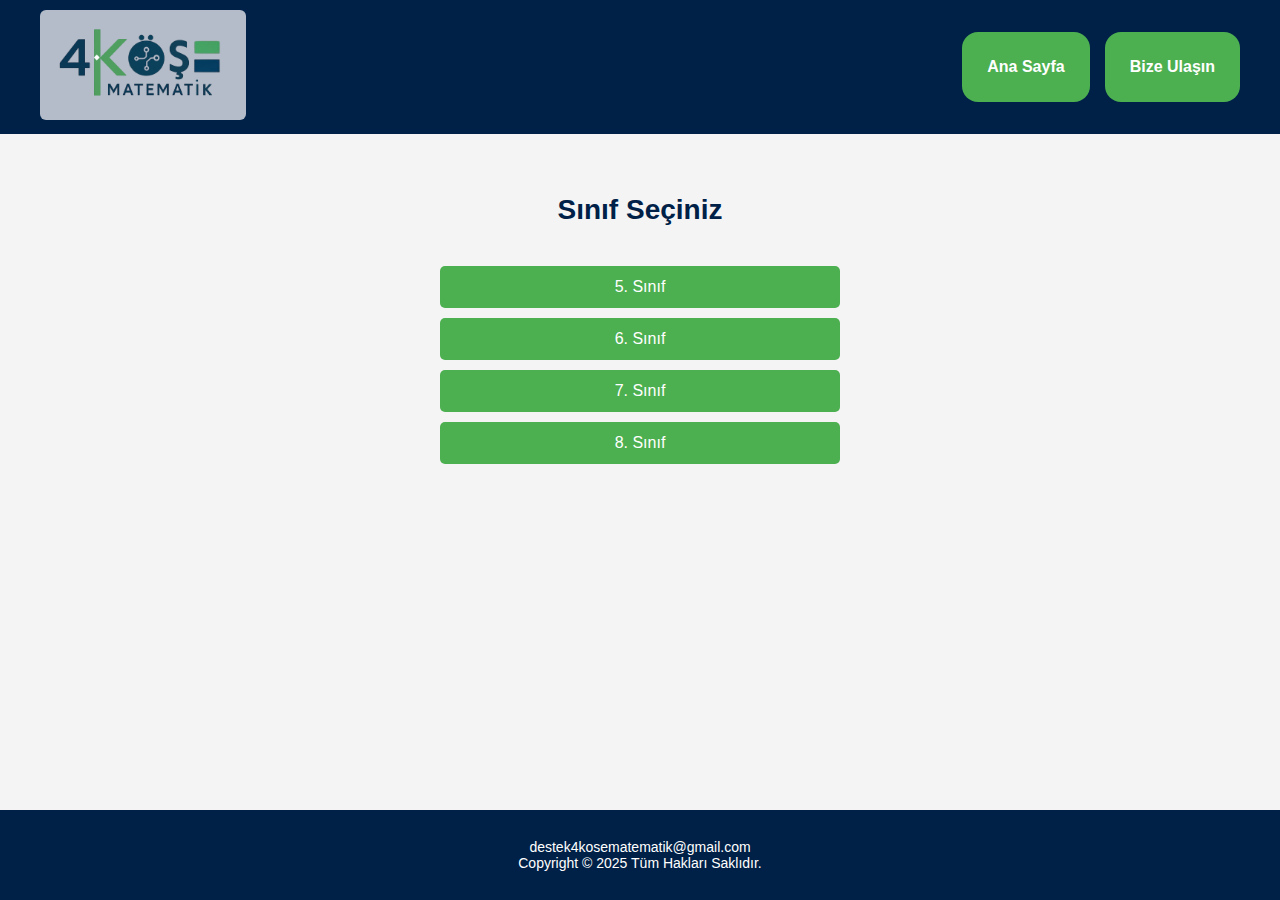
<file: siniflar.html>
<!DOCTYPE html>
<html lang="tr">
<head>
    <meta charset="UTF-8" />
    <meta name="viewport" content="width=device-width, initial-scale=1.0"/>
    <title>Etkinlikler</title>
    <script>
        document.addEventListener("contextmenu", function(e) {
            e.preventDefault();
        });

        document.addEventListener("keydown", function(e) {
            if ((e.ctrlKey && ["c", "u", "s", "a"].includes(e.key.toLowerCase())) || e.key === "PrintScreen") {
                e.preventDefault();
            }
        });

        document.addEventListener("copy", function(e) {
            e.preventDefault();
        });
    </script>
    <link rel="icon" href="img/4kösemat.png" type="image/png" />
    <link rel="stylesheet" href="style.css" />
</head>
<body>
<div class="page-container">
<header>
    <nav class="navbar">
        <a href="index.html">
            <img src="img/4kösematematik.png" alt="Logo" class="logo" />
        </a>
        <div class="nav-buttons">
            <a href="index.html" class="btn">Ana Sayfa</a>
            <a href="bizeulasin.html" class="btn">Bize Ulaşın</a>
        </div>    </nav>
</header>

<main class="container">
    <h1 class="centered-heading">Sınıf Seçiniz</h1>

    <div class="class-list">
        <!-- 5. Sınıf -->
        <button class="class-button" onclick="toggleList('tema5')">5. Sınıf</button>
        <ul id="tema5" class="tema-list">
            <li><a href="5sinif-1tema1.html">1. Tema: Sayılar ve Nicelikler - I</a></li>
            <li><a href="5sinif-1tema2.html">1. Tema: Sayılar ve Nicelikler - II</a></li>
            <li><a href="5sinif-2tema.html">2. Tema: İşlemlerle Cebirsel Düşünme</a></li>
            <li><a href="5sinif-3tema.html">3. Tema: Geometrik Şekiller</a></li>
            <li><a href="5sinif-4tema.html">4. Tema: Geometrik Nicelikler</a></li>
            <li><a href="5sinif-5tema.html">5. Tema: İstatiksel Araştırma Süreci</a></li>
            <li><a href="5sinif-6tema.html">6. Tema: Veriden Olasılığa</a></li>
        </ul>

        <!-- 6. Sınıf -->
        <button class="class-button" onclick="toggleList('tema6')">6. Sınıf</button>
        <ul id="tema6" class="tema-list">
            <li><a href="6sinif-1tema.html">1. Tema: Sayılar ve Nicelikler - I</a></li>
            <li><a href="hazirlaniyor.html">2. Tema: Sayılar ve Nicelikler - II</a></li>
            <li><a href="hazirlaniyor.html">3. Tema: İşlemlerle Cebirsel Düşünme ve Değişimler</a></li>
            <li><a href="hazirlaniyor.html">4. Tema: Geometrik Şekiller</a></li>
            <li><a href="hazirlaniyor.html">5. Tema: Geometrik Nicelikler</a></li>
            <li><a href="hazirlaniyor.html">6. Tema: Veriden Olasılığa</a></li>
        </ul>

        <!-- 7. Sınıf -->
        <button class="class-button" onclick="toggleList('tema7')">7. Sınıf</button>
        <ul id="tema7" class="tema-list">
            <li><a href="hazirlaniyor.html">1. Tema: Sayılar ve Nicelikler - I</a></li>
            <li><a href="hazirlaniyor.html">2. Tema: Sayılar ve Nicelikler - II</a></li>
            <li><a href="hazirlaniyor.html">3. Tema: İşlemlerle Cebirsel Düşünme ve Değişimler</a></li>
            <li><a href="hazirlaniyor.html">4. Tema: Geometrik Nicelikler - I</a></li>
            <li><a href="hazirlaniyor.html">5. Tema: Geometrik Nicelikler - II</a></li>
            <li><a href="hazirlaniyor.html">6. Tema: Geometrik Şekiller</a></li>
            <li><a href="hazirlaniyor.html">7. Tema: İstatiksel Araştırma Süreci</a></li>
            <li><a href="hazirlaniyor.html">8. Tema: Veriden Olasılığa</a></li>
        </ul>

        <!-- 8. Sınıf -->
        <button class="class-button" onclick="toggleList('tema8')">8. Sınıf</button>
        <ul id="tema8" class="tema-list">
            <li><a href="hazirlaniyor.html">1. Tema: Sayılar ve Nicelikler</a></li>
            <li><a href="hazirlaniyor.html">2. Tema: Cebirsel Düşünme ve Değişimler</a></li>
            <li><a href="hazirlaniyor.html">3. Tema: Geometrik Şekiller</a></li>
            <li><a href="hazirlaniyor.html">4. Tema: Geometrik Nicelikler</a></li>
            <li><a href="hazirlaniyor.html">5. Tema: Dönüşüm</a></li>
            <li><a href="hazirlaniyor.html">6. Tema: İstatiksel Araştırma Süreci</a></li>
            <li><a href="hazirlaniyor.html">7. Tema: Veriden Olasılığa</a></li>
        </ul>
    </div>
</main>
<footer class="site-footer">
    <p>destek4kosematematik@gmail.com <br> Copyright © 2025 Tüm Hakları Saklıdır.</p>
</footer>
<script>
    function toggleList(id) {
        const allLists = document.querySelectorAll('.tema-list');
        allLists.forEach(list => {
            if (list.id === id) {
                list.style.display = list.style.display === 'block' ? 'none' : 'block';
            } else {
                list.style.display = 'none';
            }
        });
    }
</script>
</div>
</body>
</html>
</file>
<file: style.css>
body {
    margin: 0;
    font-family: 'Segoe UI', sans-serif;
    background-color: #f4f4f4;
    color: #002147;
    user-select: none;
    -webkit-user-select: none; /* Safari */
    -moz-user-select: none; /* Firefox */
    -ms-user-select: none;     /* IE/Edge */
}

html, body {
    height: 100%;
    margin: 0;
    padding: 0;
}

.page-container {
    min-height: 100vh;
    display: flex;
    flex-direction: column;
}

.navbar {
    display: flex;
    justify-content: space-between;
    align-items: center;
    background-color: #002147;
    padding: 10px 40px;
}

.nav-buttons {
    display: flex;
    gap: 15px;
}

.site-footer {
    background-color: #002147;
    color: white;
    text-align: center;
    padding: 15px 0;
    font-size: 14px;
    flex-shrink: 0;
}

.logo {
    height: 100px;
    background-color: rgba(255, 255, 255, 0.7);
    padding: 5px;
    border-radius: 6px;
    cursor: pointer;
}

.btn {
    background-color: #4CAF50;
    color: white;
    padding: 15px 25px;
    text-decoration: none;
    border-radius: 16px;
    font-weight: bold;
    font-size: 16px;
    display: flex;
    align-items: center;
    height: 40px;
    cursor: pointer;
}

.mini-btn {
    background-color: #4CAF50;
    color: white;
    padding: 8px 14px;
    font-size: 14px;
    border-radius: 4px;
    text-decoration: none;
    display: inline-block;
    margin-top: 10px;
    margin-left: 15px;
    transition: background-color 0.3s;
}

.mini-btn:hover{
    background-color: #388E3C;
    text-decoration: none;
}

.mini-btn:visited {
    color: white;
    text-decoration: none;
}

.centered-heading {
    text-align: center;
    font-size: 28px;
    margin-top: 40px;
    margin-bottom: 20px;
    color: #002147;
}

.container {
    padding: 20px;
    flex: 1 0 auto;
}

.box {
    background: white;
    padding: 20px;
    margin-bottom: 20px;
    border-left: 5px solid #4CAF50;
    border-radius: 8px;
    box-shadow: 0 2px 5px rgba(0,0,0,0.1);
}

.grid {
    display: flex;
    flex-direction: column;
    gap: 20px;
    margin-top: 30px;
}

.full-width {
    width: 100%;
    text-align: center;
}

.responsive-img {
    max-width: 100%;
    height: 200px;
    margin: 15px 0;
}

.content-box{
    background: #fff;
    padding: 15px;
    margin-bottom: 20px;
    border-left: 4px solid #002147;
    border-radius: 5px;
}

.class-list {
    max-width: 400px;
    margin: 40px auto 0;
}

.class-button {
    background-color: #4CAF50;
    color: white;
    padding: 12px 20px;
    border: none;
    margin-bottom: 10px;
    border-radius: 5px;
    cursor: pointer;
    font-size: 16px;
    width: 100%;
    transition: background-color 0.3s;
}

.class-button:hover {
    background-color: #388E3C;
}

.tema-list {
    display: none;
    list-style-type: disc;
    padding-left: 20px;
    margin-bottom: 20px;
}

.tema-list li {
    margin: 8px 0;
}

ul#tema5.tema-list > li > a, ul#tema6.tema-list > li > a,
ul#tema7.tema-list > li > a, ul#tema8.tema-list > li > a{
    color: #002147 !important;
    text-decoration: none !important;
    font-weight: bold !important;
}

.tema-list a:hover {
    text-decoration: none;
}

.toggle-header {
    cursor: pointer;
    display: flex;
    align-items: center;
}

.arrow-icon {
    margin-left: 10px;
    color: green;
    font-size: 24px;
    transition: transform 0.3s ease;
    display: inline-block;
}

.arrow-icon.rotate {
    transform: rotate(180deg);
}

.card-container {
    display: grid;
    grid-template-columns: repeat(2, 1fr); /* 2 sütun */
    gap: 20px;
    margin-top: 20px;
}

.contact-card {
    background-color: #f1f1f1;
    border: 1px solid #ccc;
    border-radius: 12px;
    padding: 20px;
    box-shadow: 0 2px 6px rgba(0, 0, 0, 0.1);
    text-align: center;
}

.contact-title {
    text-align: center;
    margin-top: 30px;
    font-size: 24px;
}

@media (max-width: 768px) {
    .navbar {
        display: flex;
        flex-direction: row;
        align-items: center;
        justify-content: space-between;
        flex-wrap: wrap;
    }

    .btn {
        margin-top: 0;
        height: 20px;
    }

    .logo {
        height: 50px;
    }

    .card-container {
        flex-direction: column;
        align-items: center;
        grid-template-columns: 1fr;
    }

    .contact-card {
        width: 90%;
    }
}
</file>
